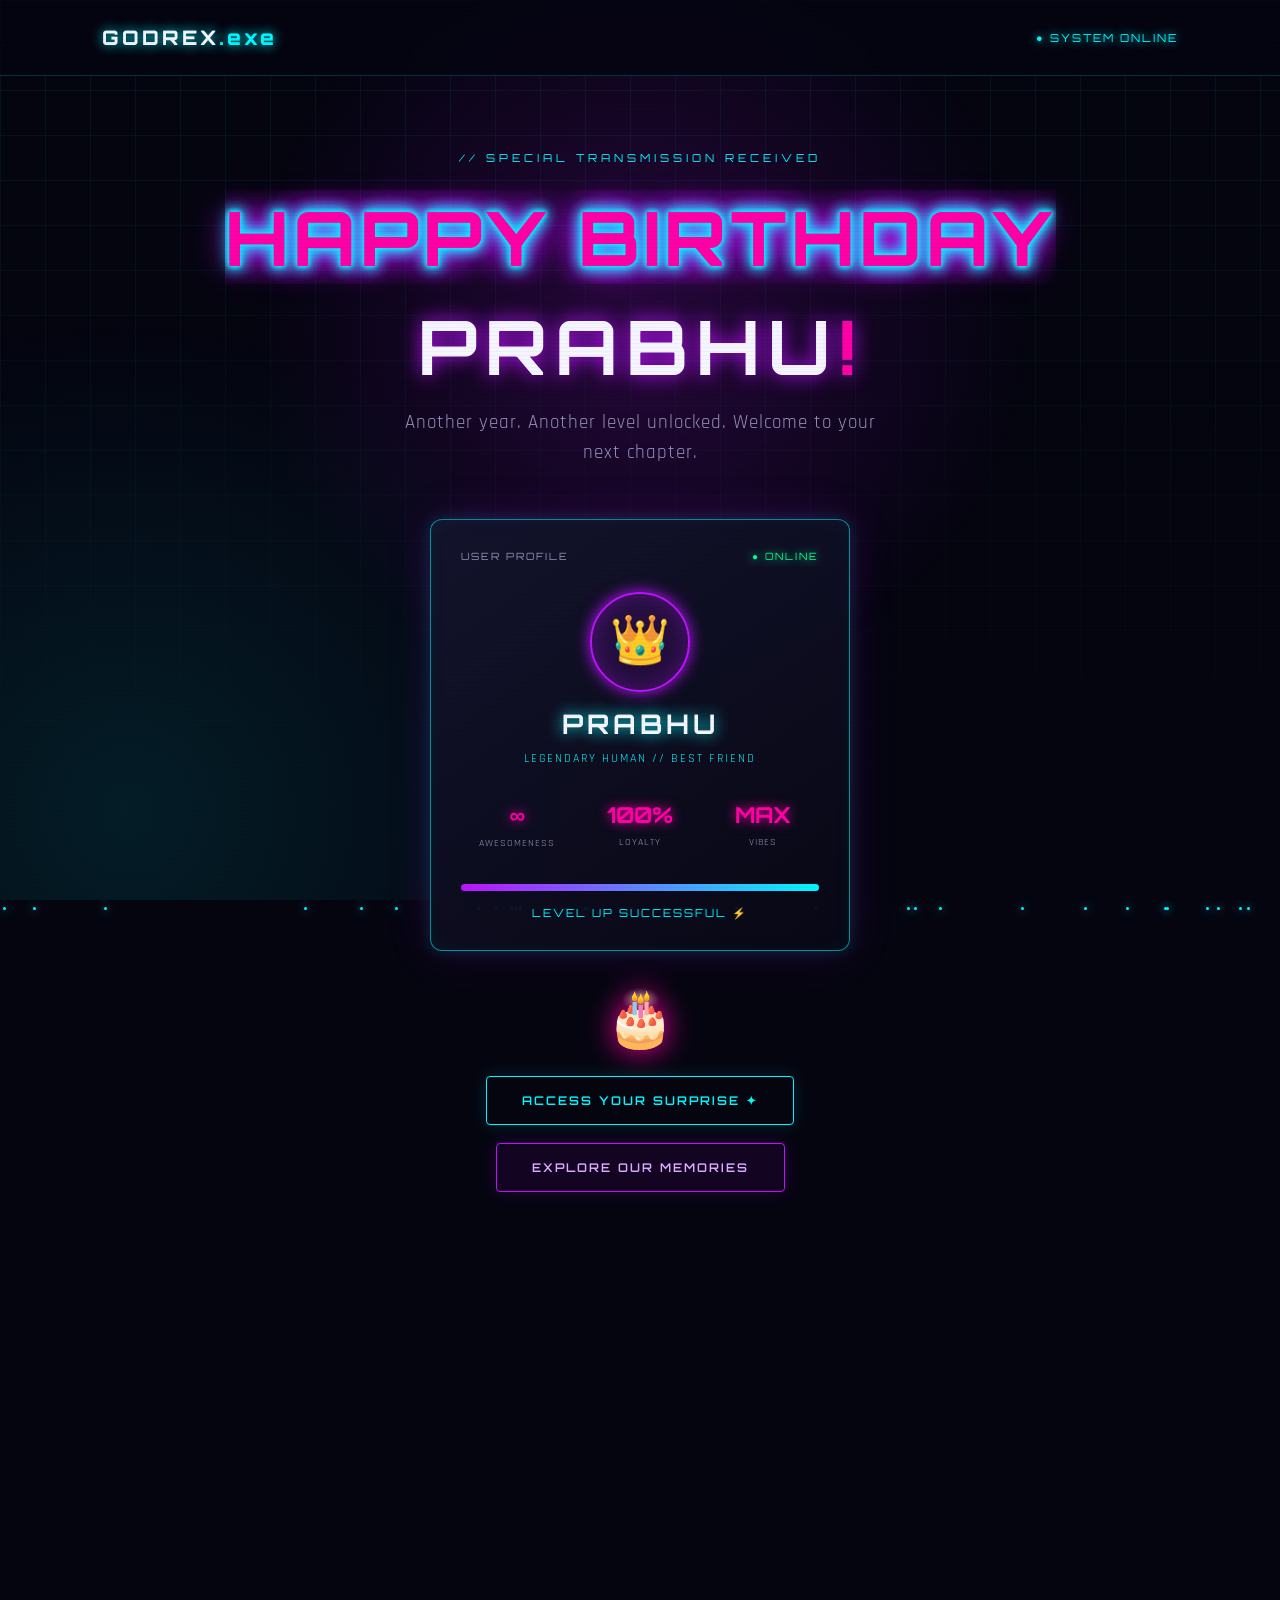
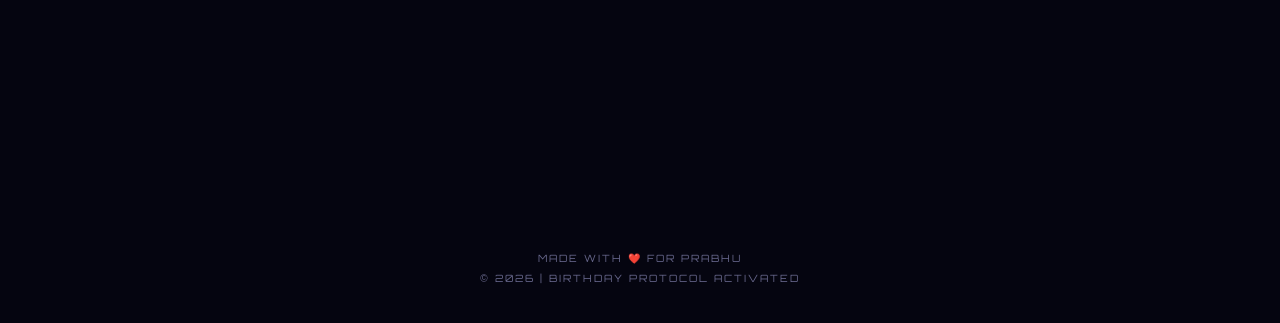
<file: index.html>
<!DOCTYPE html>
<html lang="en">
<head>
    <meta charset="UTF-8">
    <meta name="viewport" content="width=device-width, initial-scale=1.0">
    <title>PRABHU | Birthday.exe 🎂</title>
    <link rel="stylesheet" href="style.css">

    <link href="https://fonts.googleapis.com/css2?family=Orbitron:wght@400;600;800&family=Rajdhani:wght@400;600;700&display=swap" rel="stylesheet">
</head>

<body>

    <div class="grid-bg"></div>
    <div class="scanlines"></div>

    <header>
        <div class="logo">GODREX<span>.exe</span></div>
        <div class="status">● SYSTEM ONLINE</div>
    </header>

    <main class="hero">

        <p class="small-text">// SPECIAL TRANSMISSION RECEIVED</p>

        <h1 class="glitch" data-text="HAPPY BIRTHDAY">
            HAPPY BIRTHDAY
        </h1>

        <h2 class="name">PRABHU<span>!</span></h2>

        <p class="subtitle">
            Another year. Another level unlocked.
            Welcome to your next chapter.
        </p>

        <div class="birthday-card">

            <div class="card-top">
                <span>USER PROFILE</span>
                <span class="online">● ONLINE</span>
            </div>

            <div class="avatar">👑</div>

            <h2>PRABHU</h2>
            <p class="rank">LEGENDARY HUMAN // BEST FRIEND</p>

            <div class="stats">
                <div>
                    <h3>∞</h3>
                    <p>AWESOMENESS</p>
                </div>

                <div>
                    <h3>100%</h3>
                    <p>LOYALTY</p>
                </div>

                <div>
                    <h3>MAX</h3>
                    <p>VIBES</p>
                </div>
            </div>

            <div class="progress">
                <div class="progress-fill"></div>
            </div>

            <p class="level">LEVEL UP SUCCESSFUL ⚡</p>

        </div>

        <div class="cake">
            🎂
        </div>

        <button class="surprise-btn" onclick="showSurprise()">
            ACCESS YOUR SURPRISE ✦
        </button>
        <button class="memory-btn" onclick="window.location.href='memory.html'">
     EXPLORE OUR MEMORIES
</button>

        <div id="surprise" class="surprise">
            <h2>🚀 SYSTEM MESSAGE UNLOCKED</h2>

            <p>
                HAPPY BIRTHDAY, PRABHU! ❤️
                <br><br>
                You're not just a friend, you're family, a brother!
                Thanks for all the crazy memories, endless laughs,
                and unforgettable moments.
                <br><br>
                May your future be brighter than every other niggas! because
                they are burchatta burkumar peoples
                Keep shining, keep winning, and never stop
                being the legend you are!
                <br><br>
                Here's to more adventures together.
                <br><br>
                <strong>YOUR BEST FRIEND FOREVER. 💜</strong>
            </p>

            <div class="heart">💜</div>
        </div>

        <p class="footer-text">
            MADE WITH ❤️ FOR PRABHU
            <br>
            © 2026 | BIRTHDAY PROTOCOL ACTIVATED
        </p>

    </main>

    <script>
        function showSurprise() {
            const surprise = document.getElementById("surprise");

            surprise.classList.toggle("show");

            if (surprise.classList.contains("show")) {
                document.querySelector(".surprise-btn").innerText =
                    "CLOSE SURPRISE ✕";
            } else {
                document.querySelector(".surprise-btn").innerText =
                    "ACCESS YOUR SURPRISE ✦";
            }
        }

        // Floating cyber particles
        for (let i = 0; i < 35; i++) {
            const particle = document.createElement("div");
            particle.className = "particle";

            particle.style.left = Math.random() * 100 + "vw";
            particle.style.animationDuration =
                (Math.random() * 5 + 5) + "s";

            particle.style.animationDelay =
                Math.random() * 5 + "s";

            document.body.appendChild(particle);
        }
    </script>

</body>
</html
</file>
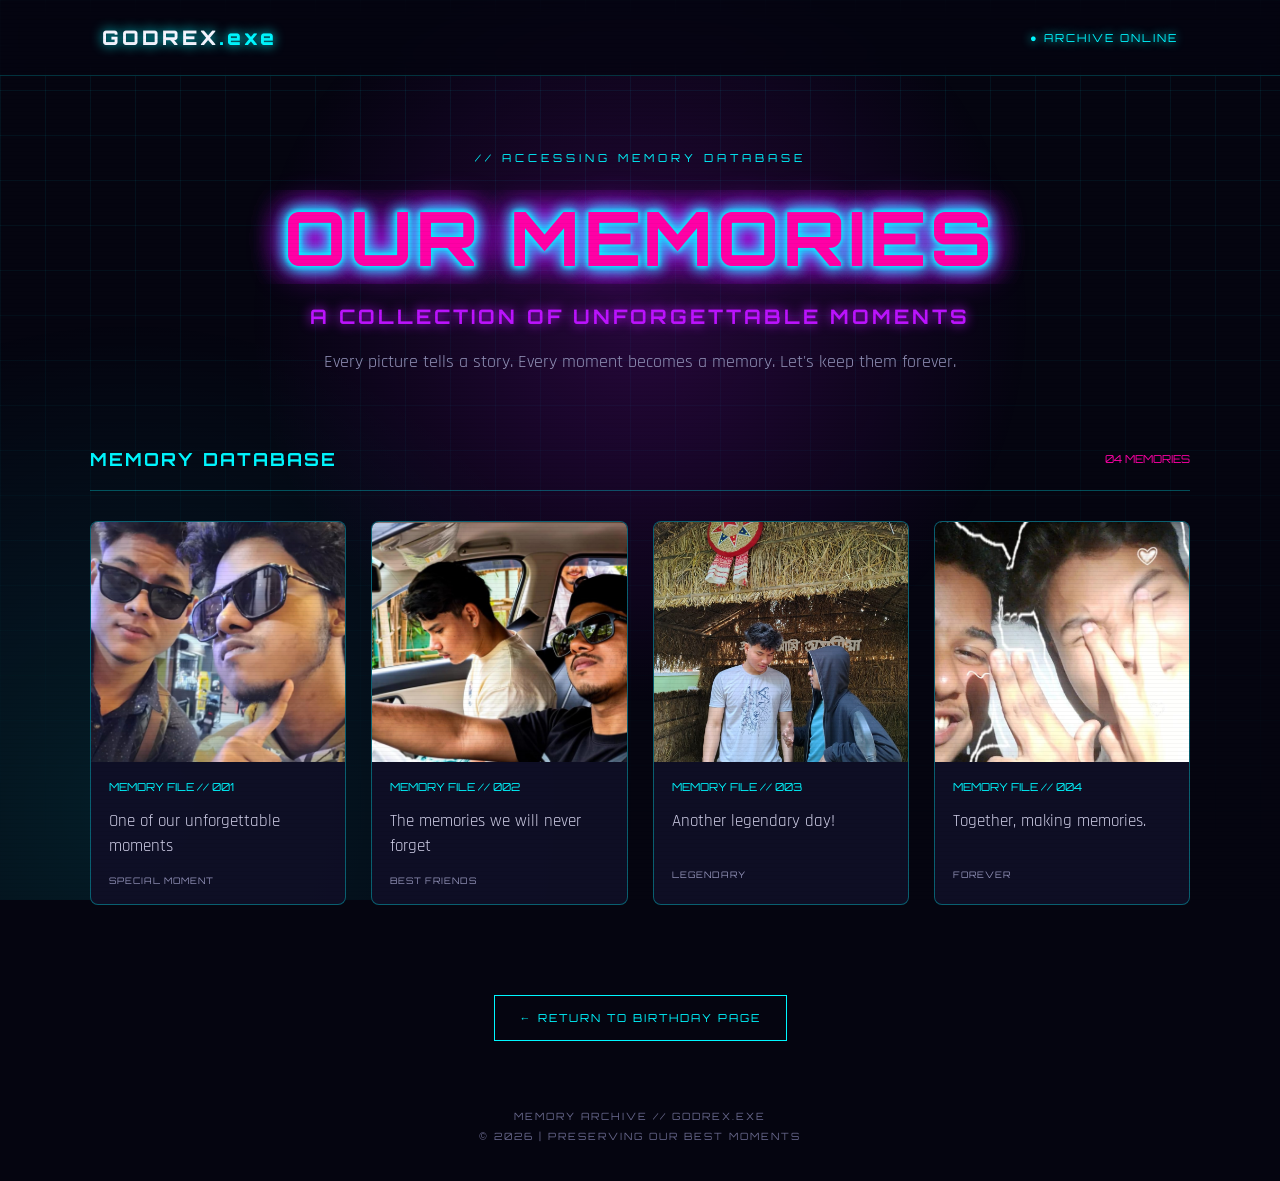
<file: memory.html>
<!DOCTYPE html>
<html lang="en">

<head>
    <meta charset="UTF-8">
    <meta name="viewport" content="width=device-width, initial-scale=1.0">

    <title>GODREX | Memory Archive.exe</title>

    <link rel="stylesheet" href="style.css">

    <link href="https://fonts.googleapis.com/css2?family=Orbitron:wght@400;600;800&family=Rajdhani:wght@400;600;700&display=swap" rel="stylesheet">
</head>

<body>

    <div class="grid-bg"></div>
    <div class="scanlines"></div>

    <header>
        <div class="logo">GODREX<span>.exe</span></div>
        <div class="status">● ARCHIVE ONLINE</div>
    </header>

    <main class="memory-container">

        <p class="small-text">// ACCESSING MEMORY DATABASE</p>

        <h1 class="glitch" data-text="OUR MEMORIES">
            OUR MEMORIES
        </h1>

        <h2 class="memory-subtitle">
            A COLLECTION OF UNFORGETTABLE MOMENTS
        </h2>

        <p class="memory-description">
            Every picture tells a story.
            Every moment becomes a memory.
            Let's keep them forever. 
        </p>

        <!-- MEMORY GALLERY -->

        <section class="gallery-section">

            <div class="gallery-header">
                <h2>MEMORY DATABASE</h2>
                <span>04 MEMORIES</span>
            </div>

            <div class="memory-gallery">

                <!-- MEMORY 1 -->

                <div class="memory-item">

                    <img src="./mog.jpeg" alt="Memory 1" class="memory-image">

                    <div class="memory-info">
                        <p class="memory-filename">MEMORY FILE // 001</p>

                        <p class="memory-caption-text">
                            One of our unforgettable moments 
                        </p>

                        <p class="memory-date">SPECIAL MOMENT</p>
                    </div>

                </div>


                <!-- MEMORY 2 -->

                <div class="memory-item">

                    <img src="./car.jpeg" alt="Memory 2" class="memory-image">

                    <div class="memory-info">
                        <p class="memory-filename">MEMORY FILE // 002</p>

                        <p class="memory-caption-text">
                            The memories we will never forget 
                        </p>

                        <p class="memory-date">BEST FRIENDS</p>
                    </div>

                </div>


                <!-- MEMORY 3 -->

                <div class="memory-item">

                    <img src="./talk.jpeg" alt="Memory 3" class="memory-image">

                    <div class="memory-info">
                        <p class="memory-filename">MEMORY FILE // 003</p>

                        <p class="memory-caption-text">
                            Another legendary day!
                        </p>

                        <p class="memory-date">LEGENDARY</p>
                    </div>

                </div>


                <!-- MEMORY 4 -->

                <div class="memory-item">

                    <img src="./bed.jpeg" alt="Memory 4" class="memory-image">

                    <div class="memory-info">
                        <p class="memory-filename">MEMORY FILE // 004</p>

                        <p class="memory-caption-text">
                            Together, making memories.
                        </p>

                        <p class="memory-date">FOREVER</p>
                    </div>

                </div>

            </div>

        </section>

        <a href="index.html" class="back-btn">
            ← RETURN TO BIRTHDAY PAGE
        </a>

        <p class="footer-text">
            MEMORY ARCHIVE // GODREX.EXE
            <br>
            © 2026 | PRESERVING OUR BEST MOMENTS 
        </p>

    </main>

</body>
</html>
</file>
<file: style.css>
/* =========================================
   PRABHU.EXE - CYBERPUNK BIRTHDAY THEME
   ========================================= */

:root {
    --bg: #050510;
    --cyan: #00f7ff;
    --purple: #bc13fe;
    --pink: #ff00a6;
    --white: #f5f5ff;
    --muted: #9292b8;
}

* {
    margin: 0;
    padding: 0;
    box-sizing: border-box;
}

html {
    scroll-behavior: smooth;
}

body {
    min-height: 100vh;
    background: var(--bg);
    color: var(--white);
    font-family: 'Rajdhani', sans-serif;
    overflow-x: hidden;
    position: relative;
}

/* BACKGROUND GRID */

.grid-bg {
    position: fixed;
    inset: 0;
    z-index: -3;
    background:
        linear-gradient(rgba(0,247,255,0.07) 1px, transparent 1px),
        linear-gradient(90deg, rgba(0,247,255,0.07) 1px, transparent 1px);
    background-size: 45px 45px;
    mask-image: linear-gradient(to bottom, black, transparent 95%);
}

body::before {
    content: "";
    position: fixed;
    inset: 0;
    z-index: -2;
    pointer-events: none;
    background:
        radial-gradient(circle at 50% 35%,
        rgba(188,19,254,0.18),
        transparent 45%),
        radial-gradient(circle at 10% 90%,
        rgba(0,247,255,0.10),
        transparent 35%);
}

/* SCANLINES */

.scanlines {
    position: fixed;
    inset: 0;
    z-index: 10;
    pointer-events: none;
    opacity: 0.13;
    background: repeating-linear-gradient(
        to bottom,
        transparent 0px,
        transparent 3px,
        rgba(0,0,0,0.5) 4px
    );
}

/* HEADER */

header {
    width: 100%;
    padding: 25px 8%;
    display: flex;
    justify-content: space-between;
    align-items: center;
    border-bottom: 1px solid rgba(0,247,255,0.2);
    background: rgba(5,5,16,0.75);
    backdrop-filter: blur(12px);
}

.logo {
    font-family: 'Orbitron', sans-serif;
    font-size: 20px;
    font-weight: 800;
    letter-spacing: 3px;
    color: var(--white);
    text-shadow: 0 0 12px var(--cyan);
}

.logo span {
    color: var(--cyan);
}

.status {
    font-family: 'Orbitron', sans-serif;
    font-size: 11px;
    letter-spacing: 2px;
    color: var(--cyan);
    text-shadow: 0 0 10px var(--cyan);
}

/* HERO SECTION */

.hero {
    min-height: 100vh;
    display: flex;
    flex-direction: column;
    align-items: center;
    text-align: center;
    padding: 75px 20px 35px;
}

.small-text {
    color: var(--cyan);
    font-family: 'Orbitron', sans-serif;
    font-size: 11px;
    letter-spacing: 4px;
    margin-bottom: 25px;
    animation: blink 2s infinite;
}

/* GLITCH HEADING */

.glitch {
    position: relative;
    font-family: 'Orbitron', sans-serif;
    font-size: clamp(32px, 7vw, 75px);
    font-weight: 800;
    letter-spacing: 4px;
    color: white;
    text-shadow:
        0 0 5px var(--cyan),
        0 0 15px var(--cyan),
        0 0 35px var(--purple);
    animation: glitch 3s infinite;
}

.glitch::before,
.glitch::after {
    content: attr(data-text);
    position: absolute;
    top: 0;
    left: 0;
    width: 100%;
    overflow: hidden;
}

.glitch::before {
    color: var(--cyan);
    animation: glitchTop 2s infinite linear alternate-reverse;
}

.glitch::after {
    color: var(--pink);
    animation: glitchBottom 2.5s infinite linear alternate-reverse;
}

.name {
    font-family: 'Orbitron', sans-serif;
    font-size: clamp(40px, 8vw, 75px);
    margin-top: 15px;
    letter-spacing: 8px;
    color: var(--white);
    text-shadow: 0 0 20px var(--purple);
}

.name span {
    color: var(--pink);
}

.subtitle {
    max-width: 500px;
    margin-top: 15px;
    color: var(--muted);
    font-size: 19px;
    letter-spacing: 1px;
    line-height: 1.6;
}

/* BIRTHDAY CARD */

.birthday-card {
    width: min(420px, 92vw);
    margin-top: 50px;
    padding: 30px;
    position: relative;
    overflow: hidden;
    background: linear-gradient(
        145deg,
        rgba(20,20,45,0.95),
        rgba(8,8,22,0.95)
    );
    border: 1px solid rgba(0,247,255,0.55);
    border-radius: 12px;
    box-shadow:
        0 0 15px rgba(0,247,255,0.15),
        0 0 45px rgba(188,19,254,0.15),
        inset 0 0 20px rgba(0,247,255,0.04);
    animation: cardFloat 5s ease-in-out infinite;
}

.birthday-card::before {
    content: "";
    position: absolute;
    top: 0;
    left: -100%;
    width: 100%;
    height: 2px;
    background: linear-gradient(
        90deg,
        transparent,
        var(--cyan),
        transparent
    );
    animation: borderScan 4s linear infinite;
}

.card-top {
    display: flex;
    justify-content: space-between;
    font-family: 'Orbitron', sans-serif;
    font-size: 10px;
    letter-spacing: 2px;
    color: var(--muted);
}

.online {
    color: #00ff91;
    text-shadow: 0 0 10px #00ff91;
}

.avatar {
    width: 100px;
    height: 100px;
    margin: 30px auto 15px;
    display: flex;
    align-items: center;
    justify-content: center;
    font-size: 48px;
    background: rgba(188,19,254,0.12);
    border: 2px solid var(--purple);
    border-radius: 50%;
    box-shadow:
        0 0 15px var(--purple),
        inset 0 0 20px rgba(188,19,254,0.3);
}

.birthday-card h2 {
    font-family: 'Orbitron', sans-serif;
    font-size: 27px;
    letter-spacing: 4px;
    text-shadow: 0 0 15px var(--cyan);
}

.rank {
    margin-top: 10px;
    font-size: 12px;
    color: var(--cyan);
    letter-spacing: 2px;
}

/* STATS */

.stats {
    display: grid;
    grid-template-columns: repeat(3, 1fr);
    gap: 10px;
    margin-top: 35px;
}

.stats h3 {
    font-family: 'Orbitron', sans-serif;
    font-size: 22px;
    color: var(--pink);
    text-shadow: 0 0 12px var(--pink);
}

.stats p {
    margin-top: 8px;
    font-size: 10px;
    letter-spacing: 1px;
    color: var(--muted);
}

/* PROGRESS BAR */

.progress {
    height: 7px;
    margin-top: 35px;
    background: rgba(255,255,255,0.08);
    border-radius: 20px;
    overflow: hidden;
}

.progress-fill {
    height: 100%;
    width: 100%;
    background: linear-gradient(
        90deg,
        var(--purple),
        var(--cyan)
    );
    box-shadow: 0 0 15px var(--cyan);
    animation: progressGlow 2s infinite alternate;
}

.level {
    margin-top: 15px;
    color: var(--cyan);
    font-family: 'Orbitron', sans-serif;
    font-size: 11px;
    letter-spacing: 2px;
}

/* CAKE */

.cake {
    font-size: 55px;
    margin: 35px 0 20px;
    filter: drop-shadow(0 0 15px var(--pink));
    animation: cakeBounce 2s infinite ease-in-out;
}

/* SURPRISE BUTTON */

.surprise-btn {
    padding: 16px 35px;
    background: transparent;
    border: 1px solid var(--cyan);
    color: var(--cyan);
    font-family: 'Orbitron', sans-serif;
    font-size: 12px;
    font-weight: 600;
    letter-spacing: 2px;
    cursor: pointer;
    border-radius: 4px;
    position: relative;
    overflow: hidden;
    transition: 0.3s ease;
    box-shadow: 0 0 15px rgba(0,247,255,0.15);
}

.surprise-btn:hover {
    color: var(--bg);
    background: var(--cyan);
    box-shadow:
        0 0 15px var(--cyan),
        0 0 40px var(--cyan);
    transform: translateY(-3px);
}

/* SURPRISE MESSAGE */

.surprise {
    width: min(550px, 92vw);
    margin-top: 35px;
    padding: 30px;
    background: rgba(15,10,35,0.95);
    border: 1px solid var(--purple);
    border-radius: 10px;
    box-shadow:
        0 0 20px rgba(188,19,254,0.25),
        inset 0 0 20px rgba(188,19,254,0.05);
    opacity: 0;
    visibility: hidden;
    transform: translateY(25px) scale(0.95);
    transition: 0.5s ease;
}

.surprise.show {
    opacity: 1;
    visibility: visible;
    transform: translateY(0) scale(1);
}

.surprise h2 {
    font-family: 'Orbitron', sans-serif;
    color: var(--cyan);
    font-size: 17px;
    margin-bottom: 20px;
    text-shadow: 0 0 12px var(--cyan);
}

.surprise p {
    color: #d0cfe8;
    font-size: 18px;
    line-height: 1.8;
}

.surprise strong {
    color: var(--pink);
    text-shadow: 0 0 10px var(--pink);
}

.heart {
    font-size: 35px;
    margin-top: 20px;
    animation: heartBeat 1.2s infinite;
}

/* FLOATING PARTICLES */

.particle {
    position: fixed;
    bottom: -10px;
    width: 3px;
    height: 3px;
    background: var(--cyan);
    border-radius: 50%;
    box-shadow: 0 0 10px var(--cyan);
    pointer-events: none;
    z-index: -1;
    animation: particleFloat 8s linear infinite;
}

/* FOOTER */

.footer-text {
    margin-top: 65px;
    color: #68688c;
    font-family: 'Orbitron', sans-serif;
    font-size: 10px;
    line-height: 2;
    letter-spacing: 2px;
}

/* ANIMATIONS */

@keyframes blink {
    0%, 100% { opacity: 1; }
    50% { opacity: 0.4; }
}

@keyframes glitch {
    0%, 95%, 100% { transform: translate(0); }
    96% { transform: translate(-2px, 1px); }
    97% { transform: translate(2px, -1px); }
    98% { transform: translate(-1px, 0); }
}

@keyframes glitchTop {
    0%, 90%, 100% {
        clip-path: inset(0 0 100% 0);
        transform: translate(0);
    }
    92% {
        clip-path: inset(10% 0 75% 0);
        transform: translate(-3px, -2px);
    }
    95% {
        clip-path: inset(45% 0 40% 0);
        transform: translate(3px, 1px);
    }
}

@keyframes glitchBottom {
    0%, 90%, 100% {
        clip-path: inset(100% 0 0 0);
        transform: translate(0);
    }
    93% {
        clip-path: inset(70% 0 10% 0);
        transform: translate(3px, 2px);
    }
    96% {
        clip-path: inset(35% 0 50% 0);
        transform: translate(-3px, -1px);
    }
}

@keyframes cardFloat {
    0%, 100% { transform: translateY(0); }
    50% { transform: translateY(-8px); }
}

@keyframes borderScan {
    0% { left: -100%; }
    100% { left: 100%; }
}

@keyframes progressGlow {
    from { filter: brightness(0.8); }
    to { filter: brightness(1.5); }
}

@keyframes cakeBounce {
    0%, 100% { transform: translateY(0); }
    50% { transform: translateY(-12px); }
}

@keyframes heartBeat {
    0%, 100% { transform: scale(1); }
    50% { transform: scale(1.2); }
}

@keyframes particleFloat {
    0% {
        transform: translateY(0);
        opacity: 0;
    }
    10% { opacity: 1; }
    90% { opacity: 1; }
    100% {
        transform: translateY(-110vh);
        opacity: 0;
    }
}

/* MOBILE RESPONSIVENESS */

@media (max-width: 600px) {

    header {
        padding: 20px 5%;
    }

    .logo {
        font-size: 16px;
    }

    .status {
        font-size: 9px;
    }

    .hero {
        padding-top: 65px;
    }

    .glitch {
        letter-spacing: 1px;
    }

    .name {
        letter-spacing: 4px;
    }

    .birthday-card {
        padding: 25px 18px;
    }

    .surprise {
        padding: 22px;
    }

    .surprise p {
        font-size: 16px;
    }

    .surprise-btn {
        padding: 15px 20px;
        font-size: 10px;
    }

    .footer-text {
        font-size: 8px;
    }
}

/* REDUCED MOTION ACCESSIBILITY */

@media (prefers-reduced-motion: reduce) {
    *,
    *::before,
    *::after {
        animation-duration: 0.01ms !important;
        animation-iteration-count: 1 !important;
        scroll-behavior: auto !important;
    }
}
/* MEMORY GALLERY BUTTON */

.memory-btn {
    margin-top: 18px;
    padding: 16px 35px;
    background: rgba(188,19,254,0.08);
    border: 1px solid var(--purple);
    color: #dcaaff;
    font-family: 'Orbitron', sans-serif;
    font-size: 12px;
    font-weight: 600;
    letter-spacing: 2px;
    cursor: pointer;
    border-radius: 4px;
    transition: 0.3s ease;
    box-shadow: 0 0 15px rgba(188,19,254,0.2);
}

.memory-btn:hover {
    background: var(--purple);
    color: white;
    box-shadow:
        0 0 15px var(--purple),
        0 0 40px var(--purple);
    transform: translateY(-3px);
}

/* =====================================
   MEMORY ARCHIVE PAGE
===================================== */

.memory-container {
    min-height: 100vh;
    padding: 75px 7% 35px;
    text-align: center;
}

.memory-subtitle {
    margin-top: 20px;
    font-family: 'Orbitron', sans-serif;
    font-size: clamp(13px, 3vw, 20px);
    letter-spacing: 3px;
    color: var(--purple);
    text-shadow: 0 0 12px var(--purple);
}

.memory-description {
    color: var(--muted);
    font-size: 18px;
    margin-top: 18px;
    line-height: 1.7;
}

/* UPLOAD BOX */

.upload-box {
    max-width: 650px;
    margin: 55px auto;
    padding: 45px 25px;
    background: rgba(10,10,30,0.85);
    border: 1px dashed var(--cyan);
    border-radius: 12px;
    box-shadow: 0 0 25px rgba(0,247,255,0.12);
    transition: 0.3s ease;
}

.upload-box:hover {
    border-color: var(--purple);
    box-shadow: 0 0 30px rgba(188,19,254,0.2);
}

.upload-icon {
    font-size: 55px;
    margin-bottom: 20px;
    filter: drop-shadow(0 0 12px var(--cyan));
}

.upload-box h2 {
    font-family: 'Orbitron', sans-serif;
    color: var(--cyan);
    font-size: 18px;
    letter-spacing: 2px;
}

.upload-box p {
    color: var(--muted);
    margin: 15px 0;
    font-size: 16px;
}

.upload-btn {
    display: inline-block;
    margin-top: 15px;
    padding: 15px 30px;
    background: transparent;
    color: var(--cyan);
    border: 1px solid var(--cyan);
    font-family: 'Orbitron', sans-serif;
    font-size: 12px;
    letter-spacing: 2px;
    cursor: pointer;
    transition: 0.3s;
}

.upload-btn:hover {
    background: var(--cyan);
    color: var(--bg);
    box-shadow: 0 0 25px var(--cyan);
}

.upload-note {
    font-family: 'Orbitron', sans-serif;
    font-size: 10px !important;
    letter-spacing: 2px;
}

/* GALLERY HEADER */

.gallery-section {
    max-width: 1150px;
    margin: 70px auto;
}

.gallery-header {
    display: flex;
    justify-content: space-between;
    align-items: center;
    border-bottom: 1px solid rgba(0,247,255,0.3);
    padding-bottom: 20px;
    margin-bottom: 30px;
    gap: 15px;
}

.gallery-header h2 {
    font-family: 'Orbitron', sans-serif;
    font-size: 18px;
    color: var(--cyan);
    letter-spacing: 2px;
}

.gallery-header span {
    color: var(--pink);
    font-family: 'Orbitron', sans-serif;
    font-size: 11px;
}

/* MEMORY GRID */

.memory-gallery {
    display: grid;
    grid-template-columns: repeat(auto-fit, minmax(250px, 1fr));
    gap: 25px;
    text-align: left;
}

.memory-item {
    background: rgba(15,15,38,0.95);
    border: 1px solid rgba(0,247,255,0.35);
    border-radius: 8px;
    overflow: hidden;
    transition: 0.3s ease;
    animation: cardFloat 5s ease-in-out infinite;
}

.memory-item:hover {
    border-color: var(--purple);
    box-shadow: 0 0 25px rgba(188,19,254,0.25);
    transform: translateY(-6px);
}

.memory-image {
    display: block;
    width: 100%;
    height: 240px;
    object-fit: cover;
    background: #101020;
}

.memory-info {
    padding: 18px;
}

.memory-filename {
    color: var(--cyan);
    font-family: 'Orbitron', sans-serif;
    font-size: 11px;
    overflow-wrap: anywhere;
    margin-bottom: 15px;
}

.memory-caption {
    width: 100%;
    min-height: 85px;
    padding: 12px;
    resize: vertical;
    background: rgba(0,0,0,0.4);
    border: 1px solid rgba(188,19,254,0.5);
    color: white;
    font-family: 'Rajdhani', sans-serif;
    font-size: 16px;
    outline: none;
}

.memory-caption:focus {
    border-color: var(--cyan);
    box-shadow: 0 0 10px rgba(0,247,255,0.2);
}

.memory-date {
    color: var(--muted);
    font-family: 'Orbitron', sans-serif;
    font-size: 9px;
    margin-top: 15px;
    letter-spacing: 1px;
}

.delete-btn {
    width: 100%;
    padding: 11px;
    margin-top: 15px;
    background: transparent;
    border: 1px solid var(--pink);
    color: var(--pink);
    font-family: 'Orbitron', sans-serif;
    font-size: 10px;
    letter-spacing: 1px;
    cursor: pointer;
    transition: 0.3s;
}

.delete-btn:hover {
    background: var(--pink);
    color: white;
    box-shadow: 0 0 15px var(--pink);
}

/* EMPTY DATABASE */

.empty-state {
    grid-column: 1 / -1;
    padding: 65px 20px;
    border: 1px dashed rgba(188,19,254,0.5);
    border-radius: 10px;
    text-align: center;
}

.empty-state div {
    font-size: 50px;
    margin-bottom: 20px;
}

.empty-state h3 {
    color: var(--cyan);
    font-family: 'Orbitron', sans-serif;
    font-size: 15px;
}

.empty-state p {
    margin-top: 12px;
    color: var(--muted);
    font-size: 16px;
}

/* BACK BUTTON */

.back-btn {
    display: inline-block;
    margin-top: 20px;
    padding: 15px 25px;
    color: var(--cyan);
    border: 1px solid var(--cyan);
    text-decoration: none;
    font-family: 'Orbitron', sans-serif;
    font-size: 11px;
    letter-spacing: 2px;
    transition: 0.3s;
}

.back-btn:hover {
    background: var(--cyan);
    color: var(--bg);
    box-shadow: 0 0 25px var(--cyan);
}

/* MOBILE */

@media(max-width: 600px) {

    .memory-container {
        padding: 55px 5% 30px;
    }

    .upload-box {
        padding: 35px 15px;
    }

    .gallery-header h2 {
        font-size: 13px;
    }

    .memory-gallery {
        grid-template-columns: 1fr;
    }

    .memory-image {
        height: 260px;
    }

    .back-btn {
        font-size: 9px;
    }
}
/* MEMORY CAPTIONS */

.memory-caption-text {
    color: #d0cfe8;
    font-family: 'Rajdhani', sans-serif;
    font-size: 17px;
    line-height: 1.5;
    min-height: 45px;
}

.memory-item {
    animation: none;
}

.memory-item:hover {
    transform: translateY(-6px);
    border-color: var(--purple);
    box-shadow: 0 0 25px rgba(188,19,254,0.3);
}
</file>
